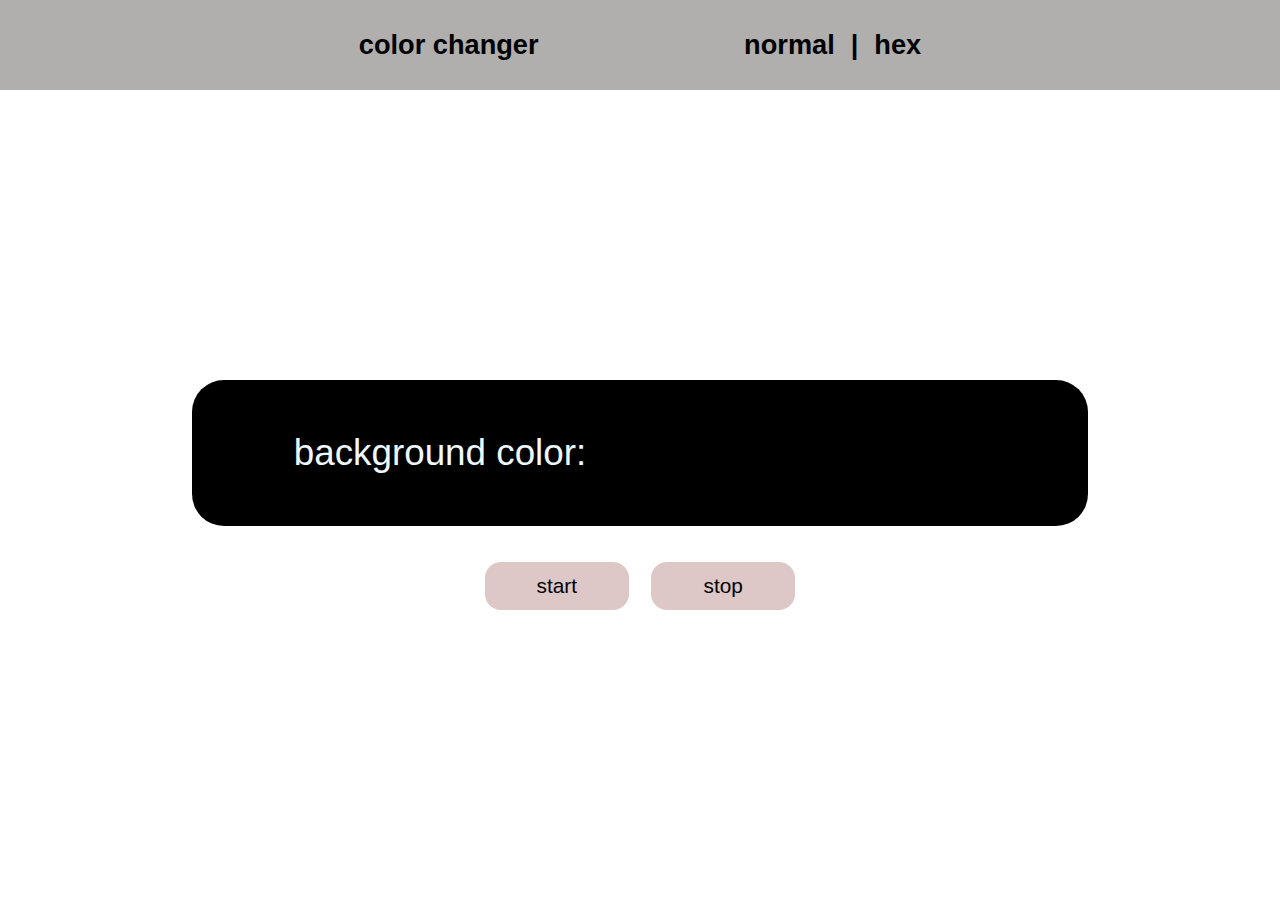
<file: freecodeCamp_projects/01_color_changer/index.html>
<!DOCTYPE html>
<html lang="en">
  <head>
    <meta charset="UTF-8" />
    <meta name="viewport" content="width=device-width, initial-scale=1.0" />
    <title>color changer</title>
    <link rel="stylesheet" href="style.css" />
  </head>
  <body>
    <div class="container">
      <div class="nav">
        <div class="main-nav">
          <p>color changer</p>
          <div class="controll">
            <p class="normalmode">normal</p>
            <p>|</p>
            <p class="hexmode">hex</p>
          </div>
        </div>
      </div>
      <div class="main">
        <div class="main-control">
          <div class="bg">
            <p class="bg-color" > background color:</p>
            <p class="hex" ></p>
          </div>
          <button class="button1">start</button>
          <button class="button2">stop</button>
        </div>
      </div>
    </div>
    <script src="main.js"></script>
  </body>
</html>
</file>
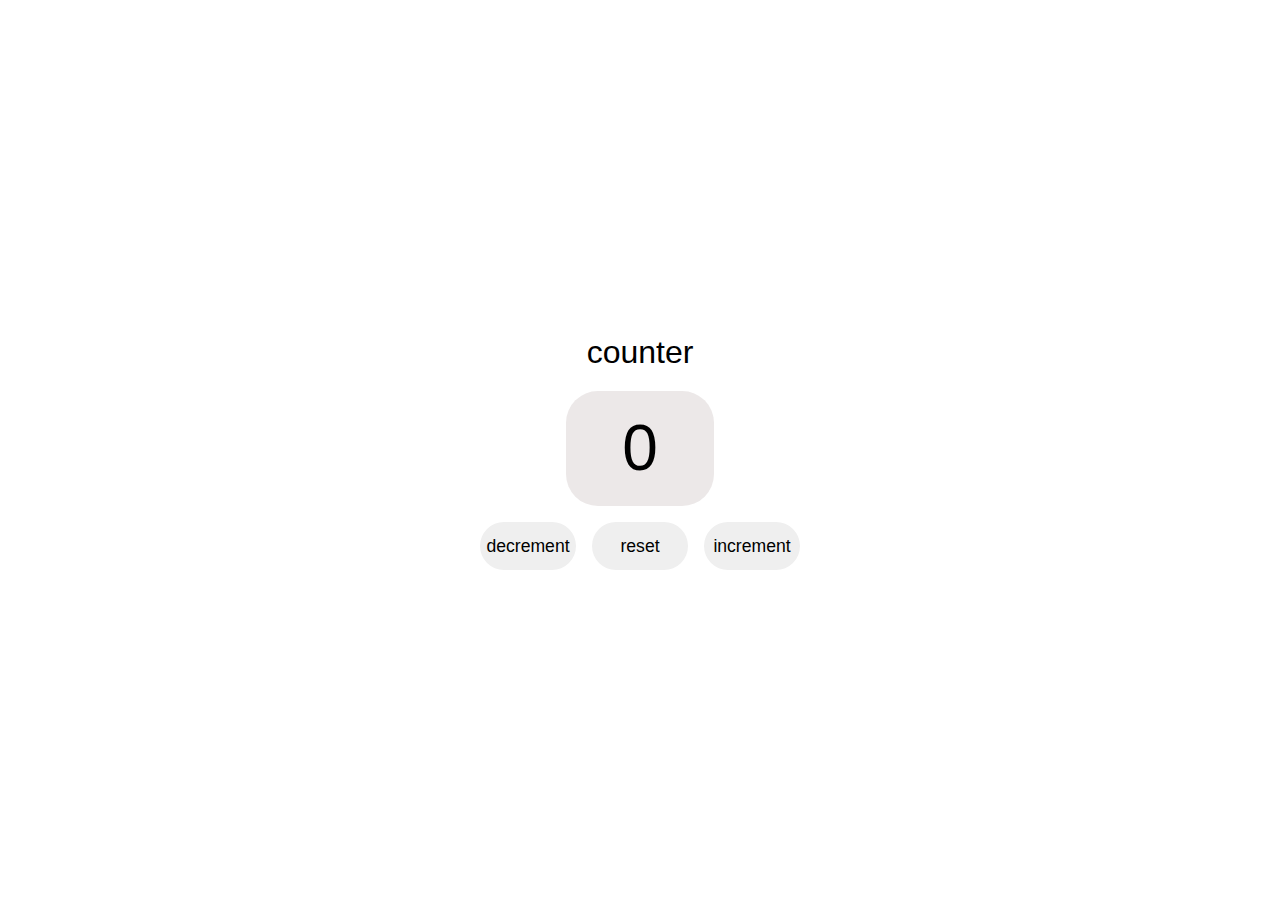
<file: freecodeCamp_projects/02_counter/INDEX.HTML>
<!DOCTYPE html>
<html lang="en">
  <head>
    <meta charset="UTF-8" />
    <meta name="viewport" content="width=device-width, initial-scale=1.0" />
    <title>counter</title>
    <link rel="stylesheet" href="style.css" />
  </head>
  <body>
    <div class="container">
      <div class="main">
        <div class="heading">counter</div>
        <div class="number">
            <div class="main-no"></div>
        </div>
        <div class="opretion">
          <button class="decrement">decrement</button>
          <button class="reset">reset</button>
          <button class="increment">increment</button>
        </div>
      </div>
    </div>

    <script src="index.js"></script>
  </body>
</html>
</file>
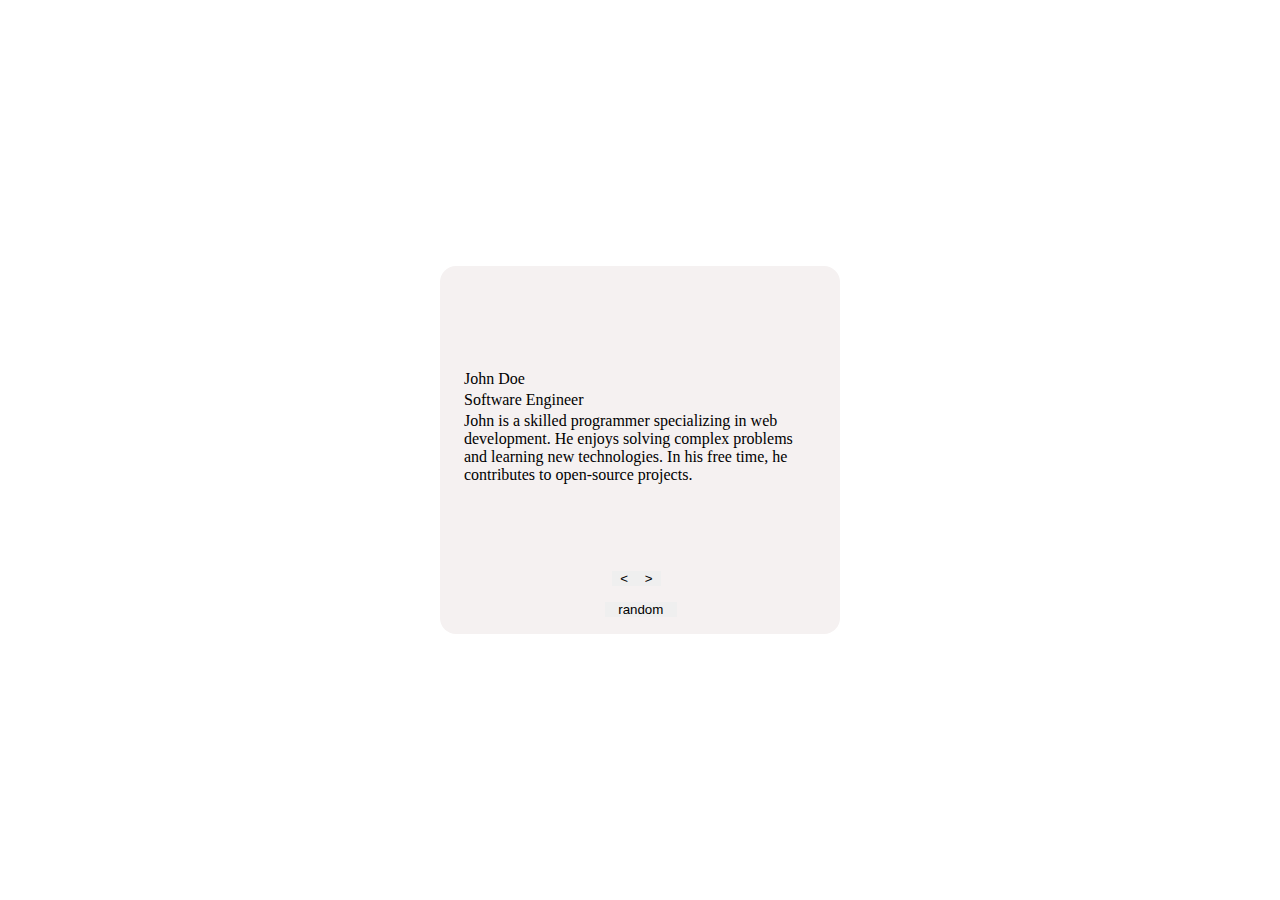
<file: freecodeCamp_projects/03_review/index.html>
<!DOCTYPE html>
<html lang="en">
  <head>
    <meta charset="UTF-8" />
    <meta name="viewport" content="width=device-width, initial-scale=1.0" />
    <title>review</title>
    <link rel="stylesheet" href="style.css" />
  </head>
  <body>
    <div class="container">
      <div class="content">
        <div class="img"></div>
        <div class="name"></div>
        <div class="job"></div>
        <div class="info"></div>
      </div>
      <div class="oprations">
        <button class="back"><p><</p></button>
        <button class="front"><p>></p></button>
        <button class="random"><p>random</p></button>
      </div>
    </div>

    <script src="index.js"></script>
  </body>
</html>
</file>
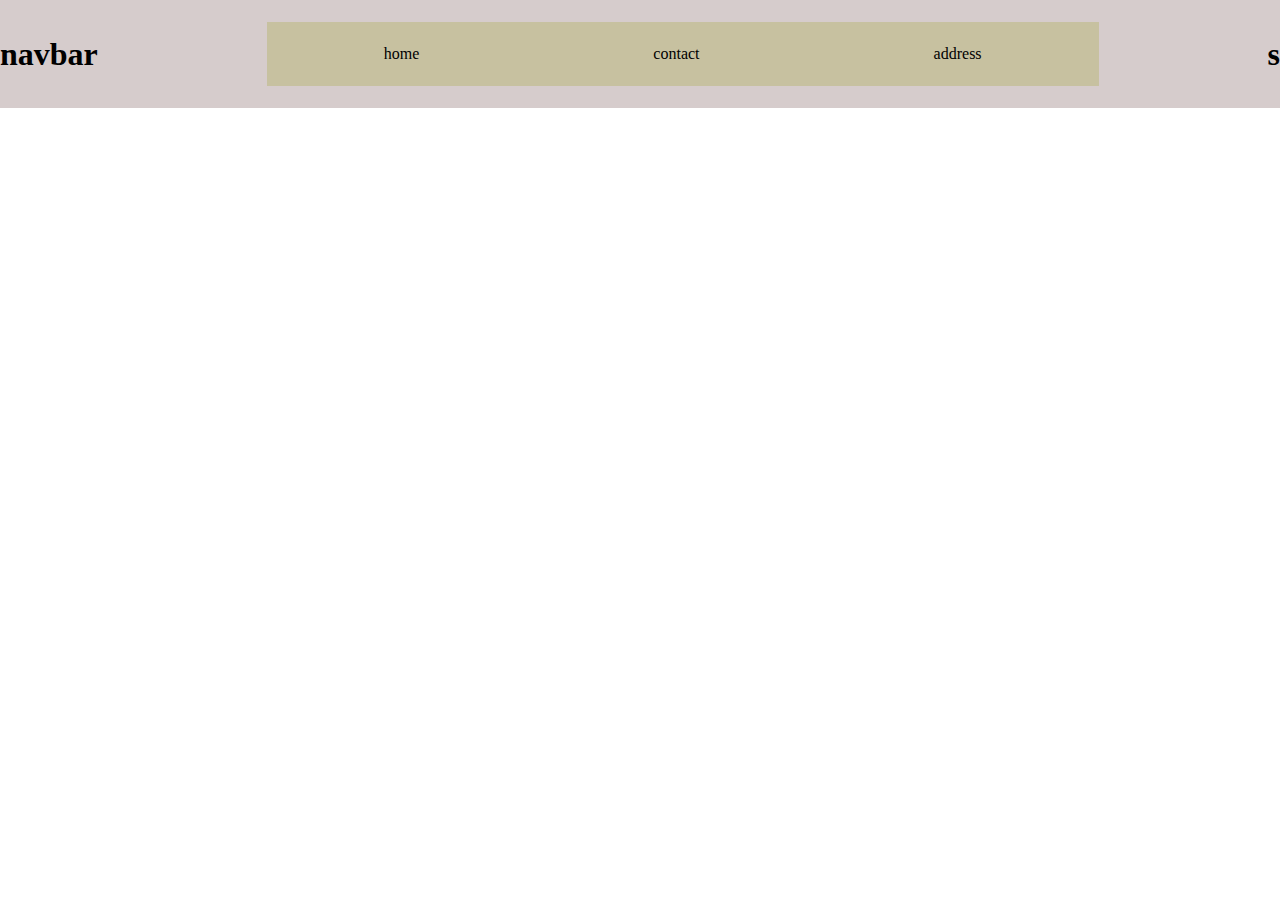
<file: freecodeCamp_projects/04_navbar_toggle/index.html>
<!DOCTYPE html>
<html lang="en">
  <head>
    <meta charset="UTF-8" />
    <meta name="viewport" content="width=device-width, initial-scale=1.0" />
    <title>Document</title>
    <link rel="stylesheet" href="style.css" />
  </head>
  <body>
    <div class="container">
      <div class="nav">
        <h1>navbar</h1>
        <div class="page">
          <ul class="hide position">
            <li>home</li>
            <li>contact</li>
            <li>address</li>
          </ul>
        </div>
        <h1 class="btn">s</h1>
      </div>
    </div>

    <script src="index.js"></script>
  </body>
</html>
</file>
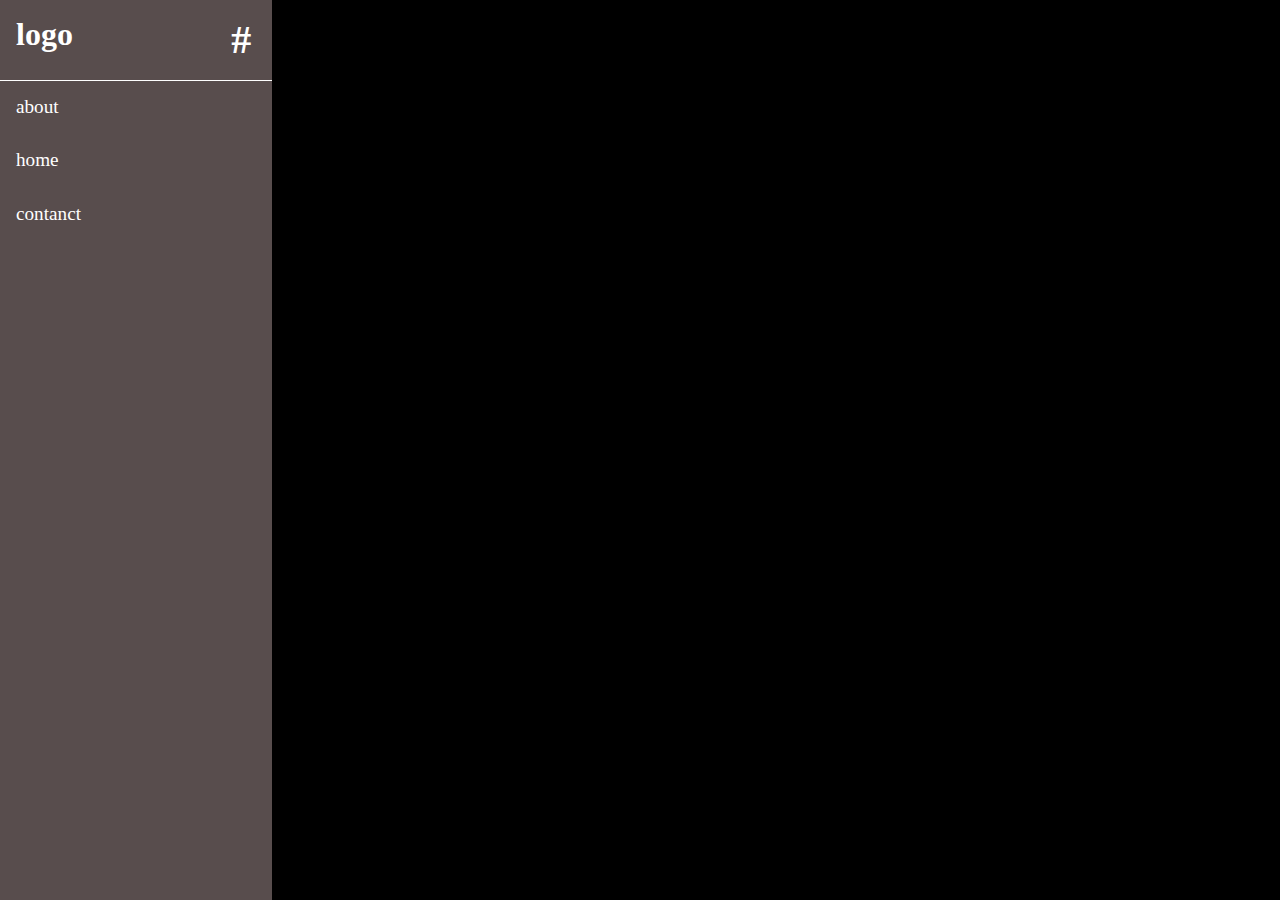
<file: freecodeCamp_projects/05_sidebar/index.html>
<!DOCTYPE html>
<html lang="en">
  <head>
    <meta charset="UTF-8" />
    <meta name="viewport" content="width=device-width, initial-scale=1.0" />
    <title>Document</title>
    <link rel="stylesheet" href="style.css" />
  </head>
  <body>
    <div class="container">
      <div class="sidebar-show">
        <div class="upper">
          <h1 class="name">logo</h1>
          <h1 id="logo">#</h1>
        </div>
        <ul class="ul">
          <li>about</li>
          <li>home</li>
          <li>contanct</li>
        </ul>
      </div>
      <h1 id="btn" class="hide">#</h1>
    </div>

    <script src="app.js"></script>
  </body>
</html>
</file>
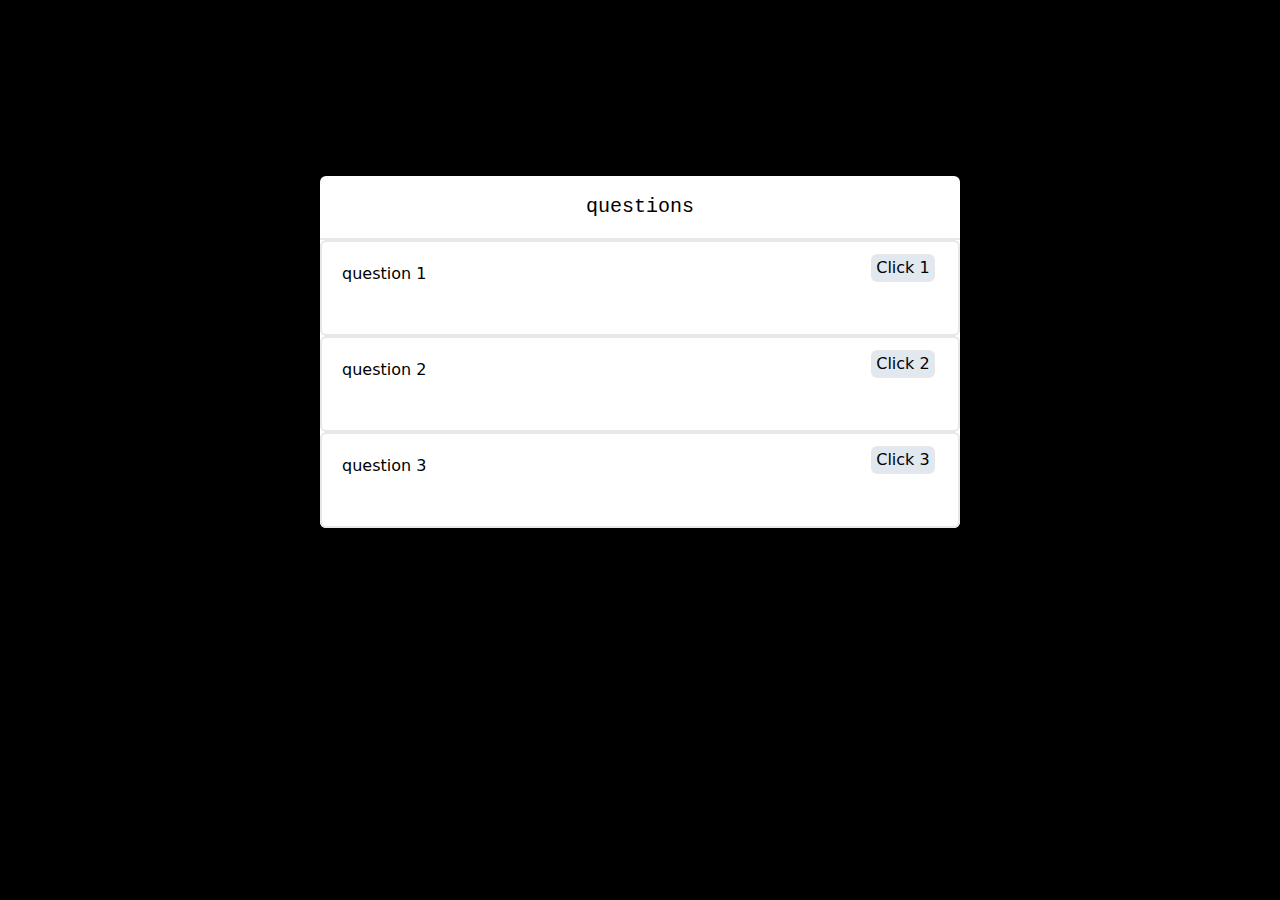
<file: freecodeCamp_projects/06_question/index.html>
<!DOCTYPE html>
<html lang="en">
  <head>
    <meta charset="UTF-8" />
    <meta name="viewport" content="width=device-width, initial-scale=1.0" />
    <title>Document</title>
    <link rel="stylesheet" href="../../src/style.css" />
  </head>
  <body
    class="bg-black max-h-full flex justify-center items-center mt-[11rem] p-0"
  >
    <div class="main min-h-[60%] w-[50%] bg-white rounded-md flex flex-wrap">
      <div
        class="quesion w-full h-16 font-mono text-xl flex justify-center items-center border-b-2"
      >
        questions
      </div class="question-container">
      <!-- question one start -->
      <div class="que1-container w-full">
        <div class=" box que relative">
          <p> question 1</p>
          <button class="btn">Click 1</button>
        </div>
        <div class=" box ans hidden">ANSWER 1</div>
      </div>
      <!-- question one end -->
      <div class="que1-container w-full">
        <div class=" box que relative">
          <p> question 2</p>
          <button class="btn">Click 2</button>
        </div>
        <div class=" box ans hidden">ANSWER 2</div>
      </div>
      <div class="que1-container w-full">
        <div class=" box que relative">
          <p> question 3</p>
          <button class="btn">Click 3</button>
        </div>
        <div class=" box ans hidden">ANSWER 3</div>
      </div>
    </div>
    <script src="app.js"></script>
  </body>
</html>
</file>
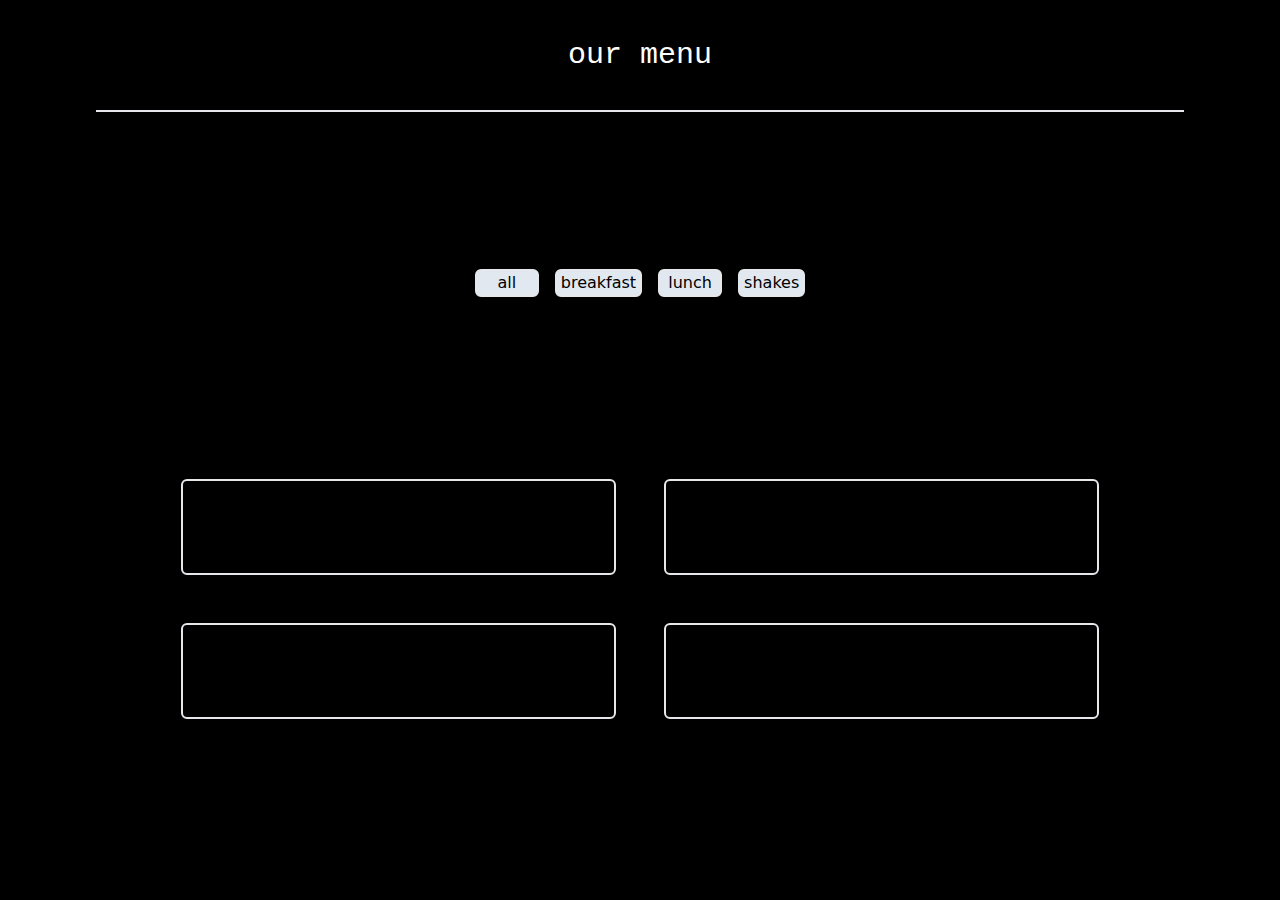
<file: freecodeCamp_projects/07_menu/index.html>
<!DOCTYPE html>
<html lang="en">
  <head>
    <meta charset="UTF-8" />
    <meta name="viewport" content="width=device-width, initial-scale=1.0" />
    <title>Document</title>
    <link rel="stylesheet" href="../../src/style.css" />
  </head>
  <body class="min-h-screen bg-black m-0 p-0 text-white">
    <!-- container -->
    <div
      class="min-h-screen min-w-screen container flex justify-center items-center"
    >
      <!-- main -->
      <div
        class="main flex justify-center w-[85%] flex-wrap items-start min-h-screen"
      >
        <!-- title -->
        <div
          class="title w-full h-[7rem] flex justify-center items-center border-b-2"
        >
          <h1 class="font-mono text-3xl">our menu</h1>
        </div>
        <!-- options -->
        <div class="options w-full flex justify-center gap-4">
          <button class="all btn-2">all</button
          ><button class="breakfast btn-2">breakfast</button
          ><button class="lunch btn-2">lunch</button
          ><button class="shakes btn-2">shakes</button>
        </div>
        <!-- menu -->
        <div class="menu w-full flex flex-wrap justify-center">
          <div class="first menu-box"></div>
          <div class="first menu-box"></div>
          <div class="first menu-box"></div>
          <div class="first menu-box"></div>
        </div>
      </div>
    </div>

    <script src="app.js"></script>
  </body>
</html>
</file>
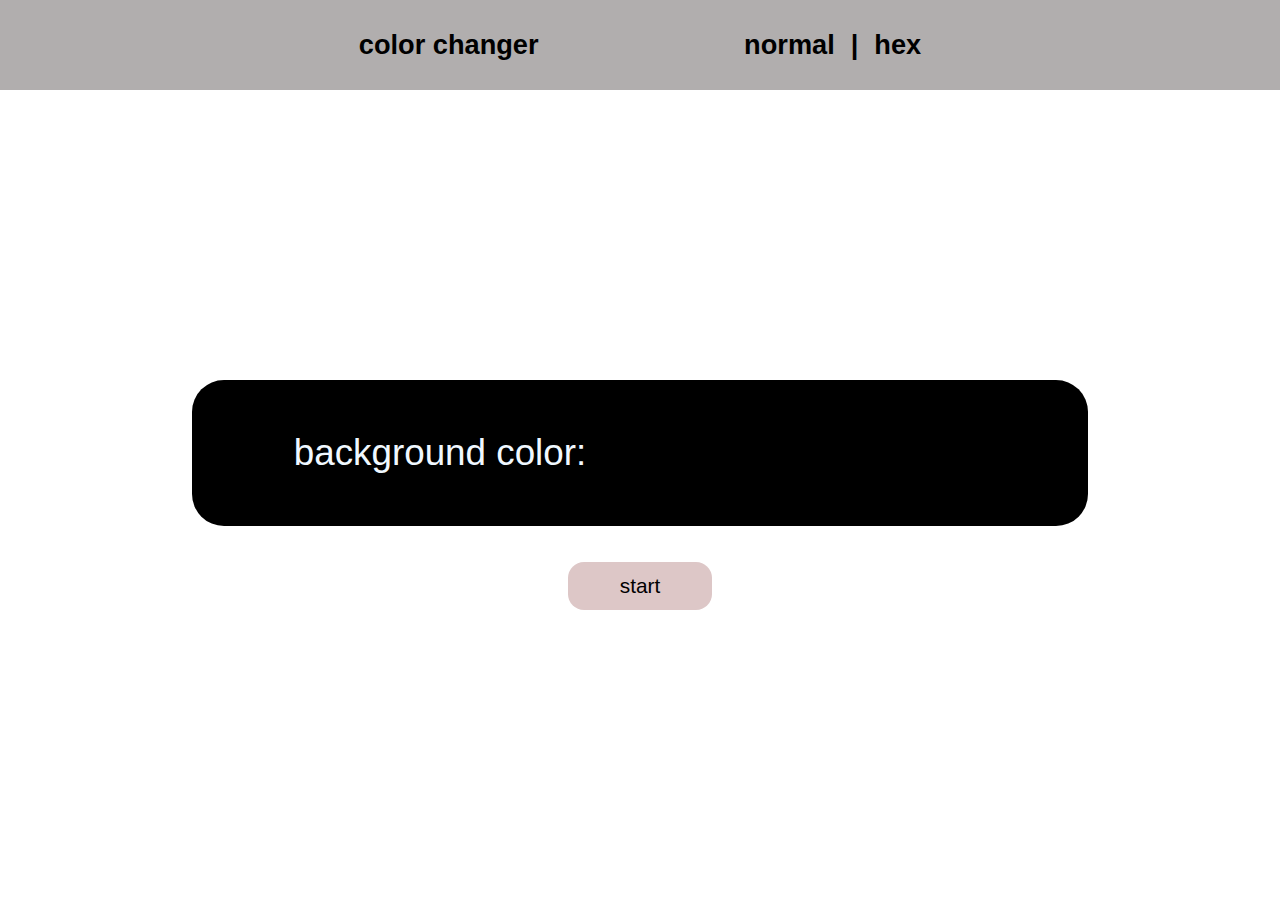
<file: freecodeCamp_projects/color_changer/index.html>
<!DOCTYPE html>
<html lang="en">
  <head>
    <meta charset="UTF-8" />
    <meta name="viewport" content="width=device-width, initial-scale=1.0" />
    <title>color changer</title>
    <link rel="stylesheet" href="style.css" />
  </head>
  <body>
    <div class="container">
      <div class="nav">
        <div class="main-nav">
          <p>color changer</p>
          <div class="controll">
            <p class="normalmode">normal</p>
            <p>|</p>
            <p class="hexmode">hex</p>
          </div>
        </div>
      </div>
      <div class="main">
        <div class="main-control">
          <div class="bg">
            <p class="bg-color" > background color:</p>
            <p class="hex" ></p>
          </div>
          <button class="button1">start</button>
          
        </div>
      </div>
    </div>
    <script src="main.js"></script>
  </body>
</html>
</file>
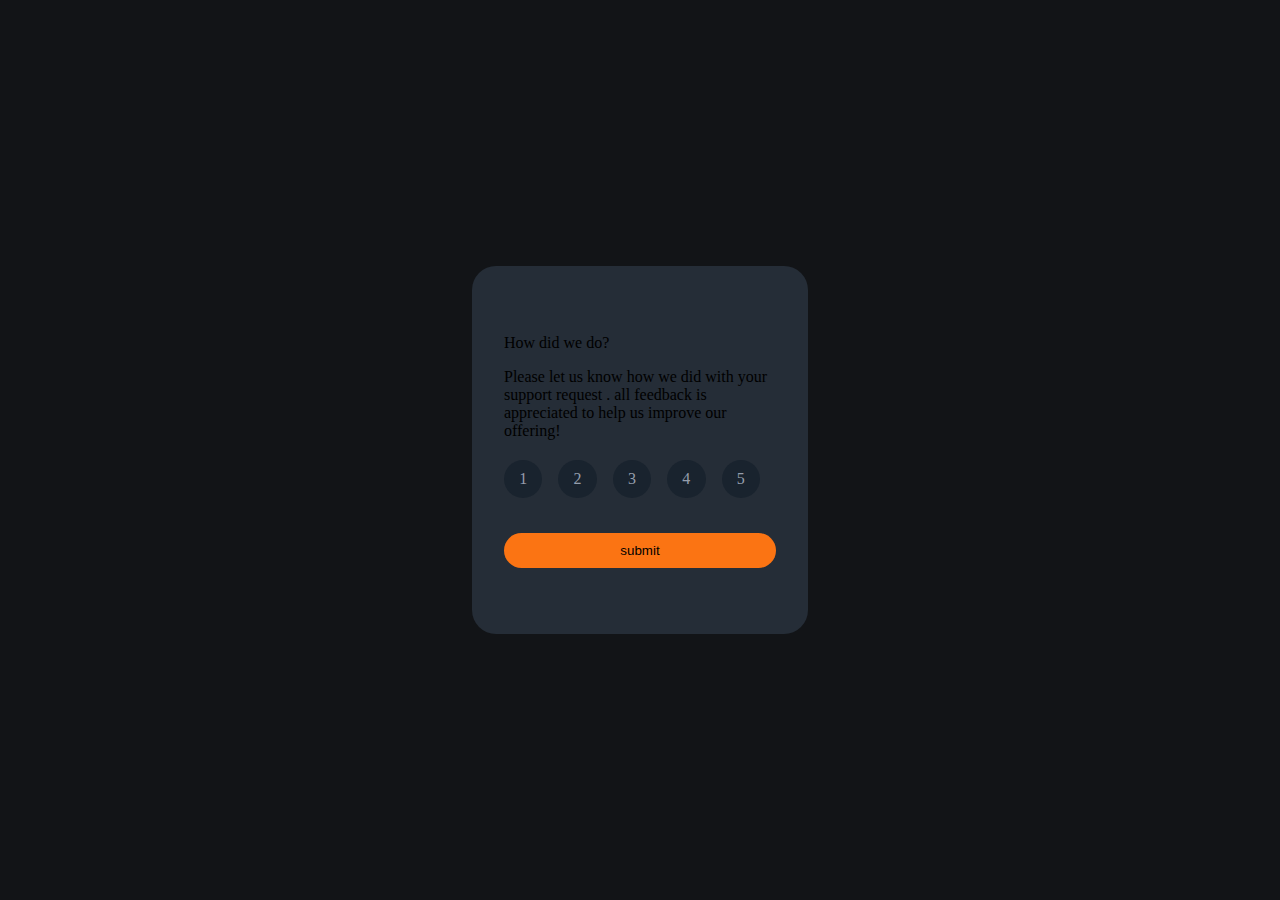
<file: frontend mentor projects/Ranting component/index.html>
<!DOCTYPE html>
<html lang="en">
  <head>
    <meta charset="UTF-8" />
    <meta name="viewport" content="width=device-width, initial-scale=1.0" />
    <title>Document</title>
    <link rel="stylesheet" href="style.css" />
  </head>
  <body>
    <div class="container">
      <div class="main">
        <div class="star"></div>
        <div class="text">
          <div class="top"><P>How did we do?</P></div>
          <div class="end"><p>Please let us know how we did with your support request . all feedback is appreciated to help us improve our offering!</p></div>
        </div>
        <div class="rating"> 
          <div class="no">1</div>
          <div class="no">2</div>
          <div class="no">3</div>
          <div class="no">4</div>
          <div class="no">5</div>
        </div>
        <button class="submit">submit</button>
      </div>
    </div>

    <script src="index.js"></script>
  </body>
</html>
</file>
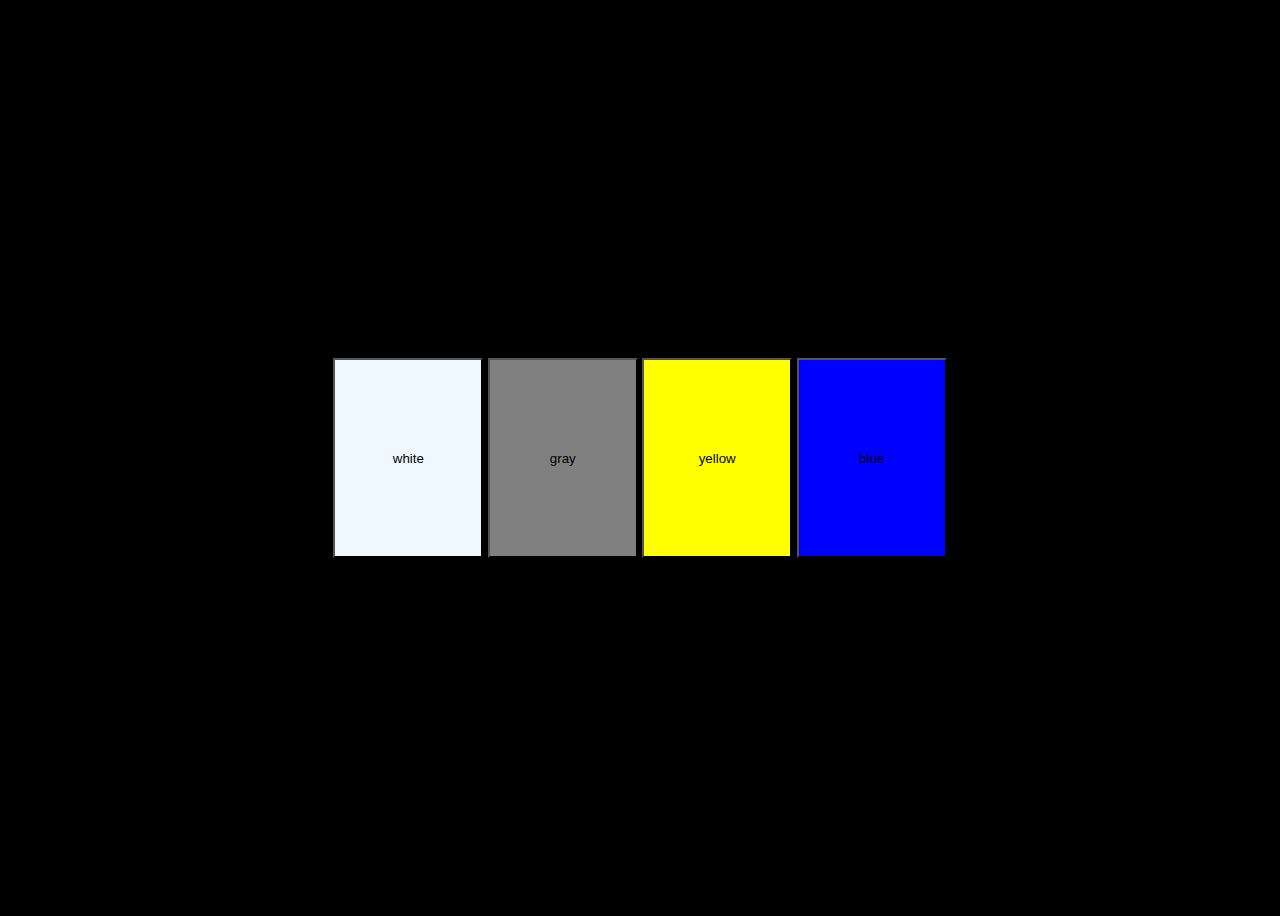
<file: CAC js projects/beginer js projects/1st project/index.html>
<!DOCTYPE html>
<html lang="en">
<head>
    <meta charset="UTF-8" />
    <meta name="viewport" content="width=device-width, initial-scale=1.0" />
    <title>Document</title>
    <link rel="stylesheet" href="style.css" />
</head>
<body>
    <div class="main">
    <button class="button" id="white">white</button>
    <button class="button" id="gray">gray</button>
    <button class="button" id="yellow">yellow</button>
    <button class="button" id="blue">blue</button>
    </div>

    <script src="first.js"></script>
</body>
</html>
</file>
<file: freecodeCamp_projects/01_color_changer/style.css>
*{
    margin: 0;
    padding: 0;
}
body{
    margin: 0px;
    padding: 0px;
    font-family: 'Arial Narrow', Arial, sans-serif;
    
}


.nav{
  width: 100%;
  height: 10VH;
  background: rgb(177, 174, 174);
  display: flex;
  justify-content: center;
  font-size: 1.7rem;
  font-weight: 600;
  

}
.main-nav{
    display: flex;
    width: 60%;
    justify-content: center;
    align-items: center;
    height: 100%;
    justify-content: space-around;
}
.controll{
    display: flex;
    gap:1rem;
}
.main{
    display: flex;
    justify-content: center;
    align-items: center;
    height: 90vh;
}

.main-control{
    height: 30%;
    width: 70%;
    display: flex;
    justify-content: center;
    align-items: center;
    padding: 5%;
    flex-wrap: wrap;
    gap: 1.4rem;
}
.bg{
    height: 60%;
    width: 100%;
    background: #000;
    color:aliceblue;
    font-size: 2.3rem;
    display: flex;
    align-items: center;
    padding-left: 2rem;
    border-radius: 2rem;
}
.bg-color{
    color: aliceblue;
    min-width: 50%;
    height: 100%;
    display: flex;
    justify-content: center;
    align-items: center;
}

button{
    background: #ddc7c7;
    border: none;
    border-radius: 1rem;
    height: 3rem;
    width: 9rem;
    font-size: 1.3rem;
}
.hex{
    min-width: 40%; 
    height: 100%;
    display: flex;
    justify-content: center;
    align-items: center;
}
</file>
<file: freecodeCamp_projects/02_counter/style.css>
* {
  margin: 0;
  padding: 0;
  box-sizing: border-box;
  font-family: "Gill Sans", "Gill Sans MT", Calibri, "Trebuchet MS", sans-serif;
}
.container {
  display: flex;
  justify-content: center;
  align-items: center;
  height: 100vh;
  width: 100vw;
}
.main {
  height: 17rem;
  width: 23rem;

  border-radius: 2rem;
  display: grid;
  grid-template-rows: 1fr 1.5fr 1fr;
}
.heading {
  font-size: 2rem;

  display: flex;
  justify-content: center;
  align-items: center;
}
.opretion {
  display: flex;
  justify-content: center;
  align-items: center;
  justify-content: space-around;
  padding: 1rem;
}
.decrement {
  border: none;
  border-radius: 2rem;
  width: 6rem;
  height: 3rem;
  font-size: 1.1rem;
}
.reset {
  border: none;
  border-radius: 2rem;
  width: 6rem;
  height: 3rem;
  font-size: 1.1rem;
}
.increment {
  border: none;
  border-radius: 2rem;
  width: 6rem;
  height: 3rem;
  font-size: 1.1rem;
}
.number{
    
    display: flex;
    justify-content: center;
    align-items: center;
}

.main-no{
    background: #ece8e8;
    width: 40%;
    height: 100%;
    border-radius: 2rem;
    display: flex;
    justify-content: center;
    align-items: center;
    font-size: 4rem;

}
</file>
<file: freecodeCamp_projects/03_review/style.css>
*{
    padding: 0;
    margin: 0;
    box-sizing: border-box;
}
body{
    height: 100vh;
    width: 100vw;
    display: flex;
    justify-content: center;
    align-items: center;
    
}
.container{
    padding: 1.5rem;
    background-color: #f5f1f1;
    height: 23rem;
    width: 25rem;
    display: grid;
    grid-template-rows: 4fr 1fr;
    row-gap: 1rem;
    border-radius: 1rem;
    
}
.content{
    display: flex;
    /* background: #e92c2c; */
    flex-wrap: wrap;
    height: 265px;
    
}
.img{
    width: 100%;
    height: 5rem;
    /* background: #d9ff00; */
}
.name{
    width: 100%;
    height: 1.3rem;
}
.job{
    width: 100%;
    height: 1.3rem;
}
.info{
    width: 100%;
    min-height: 9rem;
}
.oprations{
    width: 100%;
    height: fit-content;
    display: flex;
    row-gap: 1rem;
    flex-wrap: wrap;
}
.back{
    margin-left: 42%;
    width: 7%;
    border: none;
}
.front{
    margin-right: 42%;
    width: 7%;
    border: none;
}
.random{
    margin-left: 40%;
    border: none;
    width: 4.5rem;
}
</file>
<file: freecodeCamp_projects/04_navbar_toggle/style.css>
* {
  padding: 0;
  margin: 0;
  box-sizing: border-box;
}
.container {
  width: 100vw;
  height: 100vh;
}
.nav {
  width: 100vw;
  height: 12%;
  background-color: #d6cccc;
  display: flex;
  justify-content: space-between;
  align-items: center;
}
.page {
  display: flex;
  width: 65%;
  height: 100%;
  align-items: center;
  border-radius: 1rem;
}
.show {
  height: 10rem;
}

.position {
  display: flex;
  list-style: none;
  justify-content: space-around;
  width: 100%;
  background: #c7c1a0;
  height: 60%;
  align-items: center;
}

@media screen and (max-width: 600px) {
  .position {
    display: block;
    position: absolute;
    top: 5rem;
    left: 0;
    height: 10rem;
    overflow: hidden;
  }
  .hide {
    height: 0rem;
    overflow: hidden;
  }

  li {
    display: flex;
    justify-content: center;
    align-items: center;
    font-size: 1rem;
    margin: 1rem 0rem;
    height: 2rem;
    background: #c7c1a0;
    color: #ffffff;
    width: 100vw;
  }
}
</file>
<file: freecodeCamp_projects/05_sidebar/style.css>
* {
  padding: 0;
  margin: 0;
  box-sizing: border-box;
}
body {
  width: 100%;
  height: 100vh;
}
.container {
  width: 100%;
  height: 100%;
  background: #000;
  color: #ffffff;
}
.sidebar-show {
  height: 100%;
  width: 17rem;
  background: #584d4d;
  display: flex;
  flex-wrap: wrap;
  /* transition: height 2s ease-in; */
  position: relative;
  left: 0;
  transition: left 1s ease;
  z-index: 1;
}
.hide {
  left: -17rem;
  
  position: relative;
  overflow: hidden;
  transition: left 1s ease;
}
.hidethis {
  display: none;
}
.upper {
  width: 100%;
  border-bottom: 1px solid rgb(255, 255, 255);
  height: fit-content;
  display: flex;
  align-items: center;
}
.name {
  height: 5rem;
  width: 85%;
  padding: 1rem;
}
#logo {
  width: 15%;
  height: 3rem;
  padding: 0 1.5rem 0 0;
  display: flex;
  /* justify-content: right; */
  cursor:pointer;
  position: relative;
  font-size: 2.5rem;
}
.infologo{
  background: #202020;
  height: 1.3rem;
  width: 2.2rem;
  font-size: small;
  padding: 2px;
  border-radius: 0.3rem;
  position: absolute;
  top: -15px;
  left:-11%;
  opacity: 0;
}
#logo:hover .infologo {
     opacity: 1;
     transition: opacity 0.5s ease ;
}
.ul {
  list-style: none;
  width: 100%;
  height: 10rem;
  padding-left: 1rem;
  display: flex;
  flex-wrap: wrap;
  position: absolute;
  top: 6rem;
}
li {
  width: 100%;
  font-size: larger;
}
#btn {
  color: #ffffff;
  top: 0;
  left: 0;
  position: fixed;
  margin: 1rem;
  cursor: pointer;
}

@media screen and (max-width: 600px) {
  .sidebar-show {
    width: 100%;
  }
  #btn {
    display: none;
  }
}
</file>
<file: src/style.css>
*, ::before, ::after {
  --tw-border-spacing-x: 0;
  --tw-border-spacing-y: 0;
  --tw-translate-x: 0;
  --tw-translate-y: 0;
  --tw-rotate: 0;
  --tw-skew-x: 0;
  --tw-skew-y: 0;
  --tw-scale-x: 1;
  --tw-scale-y: 1;
  --tw-pan-x:  ;
  --tw-pan-y:  ;
  --tw-pinch-zoom:  ;
  --tw-scroll-snap-strictness: proximity;
  --tw-gradient-from-position:  ;
  --tw-gradient-via-position:  ;
  --tw-gradient-to-position:  ;
  --tw-ordinal:  ;
  --tw-slashed-zero:  ;
  --tw-numeric-figure:  ;
  --tw-numeric-spacing:  ;
  --tw-numeric-fraction:  ;
  --tw-ring-inset:  ;
  --tw-ring-offset-width: 0px;
  --tw-ring-offset-color: #fff;
  --tw-ring-color: rgb(59 130 246 / 0.5);
  --tw-ring-offset-shadow: 0 0 #0000;
  --tw-ring-shadow: 0 0 #0000;
  --tw-shadow: 0 0 #0000;
  --tw-shadow-colored: 0 0 #0000;
  --tw-blur:  ;
  --tw-brightness:  ;
  --tw-contrast:  ;
  --tw-grayscale:  ;
  --tw-hue-rotate:  ;
  --tw-invert:  ;
  --tw-saturate:  ;
  --tw-sepia:  ;
  --tw-drop-shadow:  ;
  --tw-backdrop-blur:  ;
  --tw-backdrop-brightness:  ;
  --tw-backdrop-contrast:  ;
  --tw-backdrop-grayscale:  ;
  --tw-backdrop-hue-rotate:  ;
  --tw-backdrop-invert:  ;
  --tw-backdrop-opacity:  ;
  --tw-backdrop-saturate:  ;
  --tw-backdrop-sepia:  ;
  --tw-contain-size:  ;
  --tw-contain-layout:  ;
  --tw-contain-paint:  ;
  --tw-contain-style:  ;
}

::backdrop {
  --tw-border-spacing-x: 0;
  --tw-border-spacing-y: 0;
  --tw-translate-x: 0;
  --tw-translate-y: 0;
  --tw-rotate: 0;
  --tw-skew-x: 0;
  --tw-skew-y: 0;
  --tw-scale-x: 1;
  --tw-scale-y: 1;
  --tw-pan-x:  ;
  --tw-pan-y:  ;
  --tw-pinch-zoom:  ;
  --tw-scroll-snap-strictness: proximity;
  --tw-gradient-from-position:  ;
  --tw-gradient-via-position:  ;
  --tw-gradient-to-position:  ;
  --tw-ordinal:  ;
  --tw-slashed-zero:  ;
  --tw-numeric-figure:  ;
  --tw-numeric-spacing:  ;
  --tw-numeric-fraction:  ;
  --tw-ring-inset:  ;
  --tw-ring-offset-width: 0px;
  --tw-ring-offset-color: #fff;
  --tw-ring-color: rgb(59 130 246 / 0.5);
  --tw-ring-offset-shadow: 0 0 #0000;
  --tw-ring-shadow: 0 0 #0000;
  --tw-shadow: 0 0 #0000;
  --tw-shadow-colored: 0 0 #0000;
  --tw-blur:  ;
  --tw-brightness:  ;
  --tw-contrast:  ;
  --tw-grayscale:  ;
  --tw-hue-rotate:  ;
  --tw-invert:  ;
  --tw-saturate:  ;
  --tw-sepia:  ;
  --tw-drop-shadow:  ;
  --tw-backdrop-blur:  ;
  --tw-backdrop-brightness:  ;
  --tw-backdrop-contrast:  ;
  --tw-backdrop-grayscale:  ;
  --tw-backdrop-hue-rotate:  ;
  --tw-backdrop-invert:  ;
  --tw-backdrop-opacity:  ;
  --tw-backdrop-saturate:  ;
  --tw-backdrop-sepia:  ;
  --tw-contain-size:  ;
  --tw-contain-layout:  ;
  --tw-contain-paint:  ;
  --tw-contain-style:  ;
}

/*
! tailwindcss v3.4.17 | MIT License | https://tailwindcss.com
*/

/*
1. Prevent padding and border from affecting element width. (https://github.com/mozdevs/cssremedy/issues/4)
2. Allow adding a border to an element by just adding a border-width. (https://github.com/tailwindcss/tailwindcss/pull/116)
*/

*,
::before,
::after {
  box-sizing: border-box;
  /* 1 */
  border-width: 0;
  /* 2 */
  border-style: solid;
  /* 2 */
  border-color: #e5e7eb;
  /* 2 */
}

::before,
::after {
  --tw-content: '';
}

/*
1. Use a consistent sensible line-height in all browsers.
2. Prevent adjustments of font size after orientation changes in iOS.
3. Use a more readable tab size.
4. Use the user's configured `sans` font-family by default.
5. Use the user's configured `sans` font-feature-settings by default.
6. Use the user's configured `sans` font-variation-settings by default.
7. Disable tap highlights on iOS
*/

html,
:host {
  line-height: 1.5;
  /* 1 */
  -webkit-text-size-adjust: 100%;
  /* 2 */
  -moz-tab-size: 4;
  /* 3 */
  -o-tab-size: 4;
     tab-size: 4;
  /* 3 */
  font-family: ui-sans-serif, system-ui, sans-serif, "Apple Color Emoji", "Segoe UI Emoji", "Segoe UI Symbol", "Noto Color Emoji";
  /* 4 */
  font-feature-settings: normal;
  /* 5 */
  font-variation-settings: normal;
  /* 6 */
  -webkit-tap-highlight-color: transparent;
  /* 7 */
}

/*
1. Remove the margin in all browsers.
2. Inherit line-height from `html` so users can set them as a class directly on the `html` element.
*/

body {
  margin: 0;
  /* 1 */
  line-height: inherit;
  /* 2 */
}

/*
1. Add the correct height in Firefox.
2. Correct the inheritance of border color in Firefox. (https://bugzilla.mozilla.org/show_bug.cgi?id=190655)
3. Ensure horizontal rules are visible by default.
*/

hr {
  height: 0;
  /* 1 */
  color: inherit;
  /* 2 */
  border-top-width: 1px;
  /* 3 */
}

/*
Add the correct text decoration in Chrome, Edge, and Safari.
*/

abbr:where([title]) {
  -webkit-text-decoration: underline dotted;
          text-decoration: underline dotted;
}

/*
Remove the default font size and weight for headings.
*/

h1,
h2,
h3,
h4,
h5,
h6 {
  font-size: inherit;
  font-weight: inherit;
}

/*
Reset links to optimize for opt-in styling instead of opt-out.
*/

a {
  color: inherit;
  text-decoration: inherit;
}

/*
Add the correct font weight in Edge and Safari.
*/

b,
strong {
  font-weight: bolder;
}

/*
1. Use the user's configured `mono` font-family by default.
2. Use the user's configured `mono` font-feature-settings by default.
3. Use the user's configured `mono` font-variation-settings by default.
4. Correct the odd `em` font sizing in all browsers.
*/

code,
kbd,
samp,
pre {
  font-family: ui-monospace, SFMono-Regular, Menlo, Monaco, Consolas, "Liberation Mono", "Courier New", monospace;
  /* 1 */
  font-feature-settings: normal;
  /* 2 */
  font-variation-settings: normal;
  /* 3 */
  font-size: 1em;
  /* 4 */
}

/*
Add the correct font size in all browsers.
*/

small {
  font-size: 80%;
}

/*
Prevent `sub` and `sup` elements from affecting the line height in all browsers.
*/

sub,
sup {
  font-size: 75%;
  line-height: 0;
  position: relative;
  vertical-align: baseline;
}

sub {
  bottom: -0.25em;
}

sup {
  top: -0.5em;
}

/*
1. Remove text indentation from table contents in Chrome and Safari. (https://bugs.chromium.org/p/chromium/issues/detail?id=999088, https://bugs.webkit.org/show_bug.cgi?id=201297)
2. Correct table border color inheritance in all Chrome and Safari. (https://bugs.chromium.org/p/chromium/issues/detail?id=935729, https://bugs.webkit.org/show_bug.cgi?id=195016)
3. Remove gaps between table borders by default.
*/

table {
  text-indent: 0;
  /* 1 */
  border-color: inherit;
  /* 2 */
  border-collapse: collapse;
  /* 3 */
}

/*
1. Change the font styles in all browsers.
2. Remove the margin in Firefox and Safari.
3. Remove default padding in all browsers.
*/

button,
input,
optgroup,
select,
textarea {
  font-family: inherit;
  /* 1 */
  font-feature-settings: inherit;
  /* 1 */
  font-variation-settings: inherit;
  /* 1 */
  font-size: 100%;
  /* 1 */
  font-weight: inherit;
  /* 1 */
  line-height: inherit;
  /* 1 */
  letter-spacing: inherit;
  /* 1 */
  color: inherit;
  /* 1 */
  margin: 0;
  /* 2 */
  padding: 0;
  /* 3 */
}

/*
Remove the inheritance of text transform in Edge and Firefox.
*/

button,
select {
  text-transform: none;
}

/*
1. Correct the inability to style clickable types in iOS and Safari.
2. Remove default button styles.
*/

button,
input:where([type='button']),
input:where([type='reset']),
input:where([type='submit']) {
  -webkit-appearance: button;
  /* 1 */
  background-color: transparent;
  /* 2 */
  background-image: none;
  /* 2 */
}

/*
Use the modern Firefox focus style for all focusable elements.
*/

:-moz-focusring {
  outline: auto;
}

/*
Remove the additional `:invalid` styles in Firefox. (https://github.com/mozilla/gecko-dev/blob/2f9eacd9d3d995c937b4251a5557d95d494c9be1/layout/style/res/forms.css#L728-L737)
*/

:-moz-ui-invalid {
  box-shadow: none;
}

/*
Add the correct vertical alignment in Chrome and Firefox.
*/

progress {
  vertical-align: baseline;
}

/*
Correct the cursor style of increment and decrement buttons in Safari.
*/

::-webkit-inner-spin-button,
::-webkit-outer-spin-button {
  height: auto;
}

/*
1. Correct the odd appearance in Chrome and Safari.
2. Correct the outline style in Safari.
*/

[type='search'] {
  -webkit-appearance: textfield;
  /* 1 */
  outline-offset: -2px;
  /* 2 */
}

/*
Remove the inner padding in Chrome and Safari on macOS.
*/

::-webkit-search-decoration {
  -webkit-appearance: none;
}

/*
1. Correct the inability to style clickable types in iOS and Safari.
2. Change font properties to `inherit` in Safari.
*/

::-webkit-file-upload-button {
  -webkit-appearance: button;
  /* 1 */
  font: inherit;
  /* 2 */
}

/*
Add the correct display in Chrome and Safari.
*/

summary {
  display: list-item;
}

/*
Removes the default spacing and border for appropriate elements.
*/

blockquote,
dl,
dd,
h1,
h2,
h3,
h4,
h5,
h6,
hr,
figure,
p,
pre {
  margin: 0;
}

fieldset {
  margin: 0;
  padding: 0;
}

legend {
  padding: 0;
}

ol,
ul,
menu {
  list-style: none;
  margin: 0;
  padding: 0;
}

/*
Reset default styling for dialogs.
*/

dialog {
  padding: 0;
}

/*
Prevent resizing textareas horizontally by default.
*/

textarea {
  resize: vertical;
}

/*
1. Reset the default placeholder opacity in Firefox. (https://github.com/tailwindlabs/tailwindcss/issues/3300)
2. Set the default placeholder color to the user's configured gray 400 color.
*/

input::-moz-placeholder, textarea::-moz-placeholder {
  opacity: 1;
  /* 1 */
  color: #9ca3af;
  /* 2 */
}

input::placeholder,
textarea::placeholder {
  opacity: 1;
  /* 1 */
  color: #9ca3af;
  /* 2 */
}

/*
Set the default cursor for buttons.
*/

button,
[role="button"] {
  cursor: pointer;
}

/*
Make sure disabled buttons don't get the pointer cursor.
*/

:disabled {
  cursor: default;
}

/*
1. Make replaced elements `display: block` by default. (https://github.com/mozdevs/cssremedy/issues/14)
2. Add `vertical-align: middle` to align replaced elements more sensibly by default. (https://github.com/jensimmons/cssremedy/issues/14#issuecomment-634934210)
   This can trigger a poorly considered lint error in some tools but is included by design.
*/

img,
svg,
video,
canvas,
audio,
iframe,
embed,
object {
  display: block;
  /* 1 */
  vertical-align: middle;
  /* 2 */
}

/*
Constrain images and videos to the parent width and preserve their intrinsic aspect ratio. (https://github.com/mozdevs/cssremedy/issues/14)
*/

img,
video {
  max-width: 100%;
  height: auto;
}

/* Make elements with the HTML hidden attribute stay hidden by default */

[hidden]:where(:not([hidden="until-found"])) {
  display: none;
}

.container {
  width: 100%;
}

@media (min-width: 640px) {
  .container {
    max-width: 640px;
  }
}

@media (min-width: 768px) {
  .container {
    max-width: 768px;
  }
}

@media (min-width: 1024px) {
  .container {
    max-width: 1024px;
  }
}

@media (min-width: 1280px) {
  .container {
    max-width: 1280px;
  }
}

@media (min-width: 1536px) {
  .container {
    max-width: 1536px;
  }
}

.box {
  min-height: 6rem;
  width: 100%;
  border-radius: 0.375rem;
  border-width: 2px;
  padding: 1.25rem;
}

.btn {
  position: absolute;
  right: 3%;
  top: 0.5rem;
  margin: 0.25rem;
  width: 4rem;
  border-radius: 0.375rem;
  border-width: 2px;
  --tw-bg-opacity: 1;
  background-color: rgb(226 232 240 / var(--tw-bg-opacity, 1));
}

.btn-2 {
  min-width: 4rem;
  border-radius: 0.375rem;
  border-width: 2px;
  --tw-bg-opacity: 1;
  background-color: rgb(226 232 240 / var(--tw-bg-opacity, 1));
  padding-left: 0.25rem;
  padding-right: 0.25rem;
  --tw-text-opacity: 1;
  color: rgb(0 0 0 / var(--tw-text-opacity, 1));
}

.btn-2:hover {
  border-style: none;
  --tw-bg-opacity: 1;
  background-color: rgb(0 0 0 / var(--tw-bg-opacity, 1));
  --tw-text-opacity: 1;
  color: rgb(255 255 255 / var(--tw-text-opacity, 1));
}

.menu-box {
  margin: 1.5rem;
  min-height: 6rem;
  width: 40%;
  border-radius: 0.375rem;
  border-width: 2px;
  padding: 0.25rem;
}

.relative {
  position: relative;
}

.m-0 {
  margin: 0px;
}

.mt-\[11rem\] {
  margin-top: 11rem;
}

.flex {
  display: flex;
}

.hidden {
  display: none;
}

.h-16 {
  height: 4rem;
}

.h-\[7rem\] {
  height: 7rem;
}

.max-h-full {
  max-height: 100%;
}

.min-h-\[60\%\] {
  min-height: 60%;
}

.min-h-screen {
  min-height: 100vh;
}

.w-\[50\%\] {
  width: 50%;
}

.w-\[85\%\] {
  width: 85%;
}

.w-full {
  width: 100%;
}

.flex-wrap {
  flex-wrap: wrap;
}

.items-start {
  align-items: flex-start;
}

.items-center {
  align-items: center;
}

.justify-center {
  justify-content: center;
}

.gap-4 {
  gap: 1rem;
}

.rounded-md {
  border-radius: 0.375rem;
}

.border-b-2 {
  border-bottom-width: 2px;
}

.bg-black {
  --tw-bg-opacity: 1;
  background-color: rgb(0 0 0 / var(--tw-bg-opacity, 1));
}

.bg-white {
  --tw-bg-opacity: 1;
  background-color: rgb(255 255 255 / var(--tw-bg-opacity, 1));
}

.p-0 {
  padding: 0px;
}

.font-mono {
  font-family: ui-monospace, SFMono-Regular, Menlo, Monaco, Consolas, "Liberation Mono", "Courier New", monospace;
}

.text-3xl {
  font-size: 1.875rem;
  line-height: 2.25rem;
}

.text-xl {
  font-size: 1.25rem;
  line-height: 1.75rem;
}

.text-white {
  --tw-text-opacity: 1;
  color: rgb(255 255 255 / var(--tw-text-opacity, 1));
}
</file>
<file: freecodeCamp_projects/color_changer/style.css>
*{
    margin: 0;
    padding: 0;
}
body{
    margin: 0px;
    padding: 0px;
    font-family: 'Arial Narrow', Arial, sans-serif;
    
}


.nav{
  width: 100%;
  height: 10VH;
  background: rgb(177, 174, 174);
  display: flex;
  justify-content: center;
  font-size: 1.7rem;
  font-weight: 600;
  

}
.main-nav{
    display: flex;
    width: 60%;
    justify-content: center;
    align-items: center;
    height: 100%;
    justify-content: space-around;
}
.controll{
    display: flex;
    gap:1rem;
}
.main{
    display: flex;
    justify-content: center;
    align-items: center;
    height: 90vh;
}

.main-control{
    height: 30%;
    width: 70%;
    display: flex;
    justify-content: center;
    align-items: center;
    padding: 5%;
    flex-wrap: wrap;
    gap: 1.4rem;
}
.bg{
    height: 60%;
    width: 100%;
    background: #000;
    color:aliceblue;
    font-size: 2.3rem;
    display: flex;
    align-items: center;
    padding-left: 2rem;
    border-radius: 2rem;
}
.bg-color{
    color: aliceblue;
    min-width: 50%;
    height: 100%;
    display: flex;
    justify-content: center;
    align-items: center;
}

button{
    background: #ddc7c7;
    border: none;
    border-radius: 1rem;
    height: 3rem;
    width: 9rem;
    font-size: 1.3rem;
}
.hex{
    min-width: 40%; 
    height: 100%;
    display: flex;
    justify-content: center;
    align-items: center;
}
</file>
<file: frontend mentor projects/Ranting component/style.css>
body{
    background: hsl(216, 12%, 8%);
    padding: 0;
    margin: 0;
}

html{
    width: 62.5%;
    height: 62.5%;
}

.container{
    width: 100vw;
    height: 100vh;
    display: flex;
    justify-content: center;
    align-items: center;
}

.main{
    width: 17rem;
    height: 19rem;
    border-radius: 1.5rem;
    background-color: hsl(213, 19%, 18%);
    display: grid;

    padding: 2rem;
}

.star{
    width: 100%;
    height: 1rem;
    display: flex;
    gap: 1rem;
}

.text{
    width: 100%;
}

.rating{
    width: 100%;
    display: flex;
    gap: 1rem;
}
.no{
    
    display: flex;
    justify-content: center;
    align-items: center;
    background: hsl(211, 30%, 14%);
    width: 2.4rem;
    height: 2.4rem;
    border-radius: 50%;
    color: hsl(217, 12%, 63%);
}


.submit{
    margin: 1.9rem 0  ;
    width: 100%;
    height: 2.2rem;
    border-radius: 1.2rem;
    background-color: hsl(25, 97%, 53%);
    border: none;
}

bgo{
    background: hsl(25, 97%, 53%);
}
</file>
<file: CAC js projects/beginer js projects/1st project/style.css>
body{
    background: #000;
    color: azure;
    font-family: sans-serif;
    display: flex;
    justify-content: center;
    align-items: center;
    height: 100vh;
}

.button{
    width: 150px;
    height: 200px;
    
}

#white{
    background-color: aliceblue;
}

#blue{
    background: blue;
}

#gray{
    background: gray;
}

#yellow{
    background: yellow;
}
</file>
